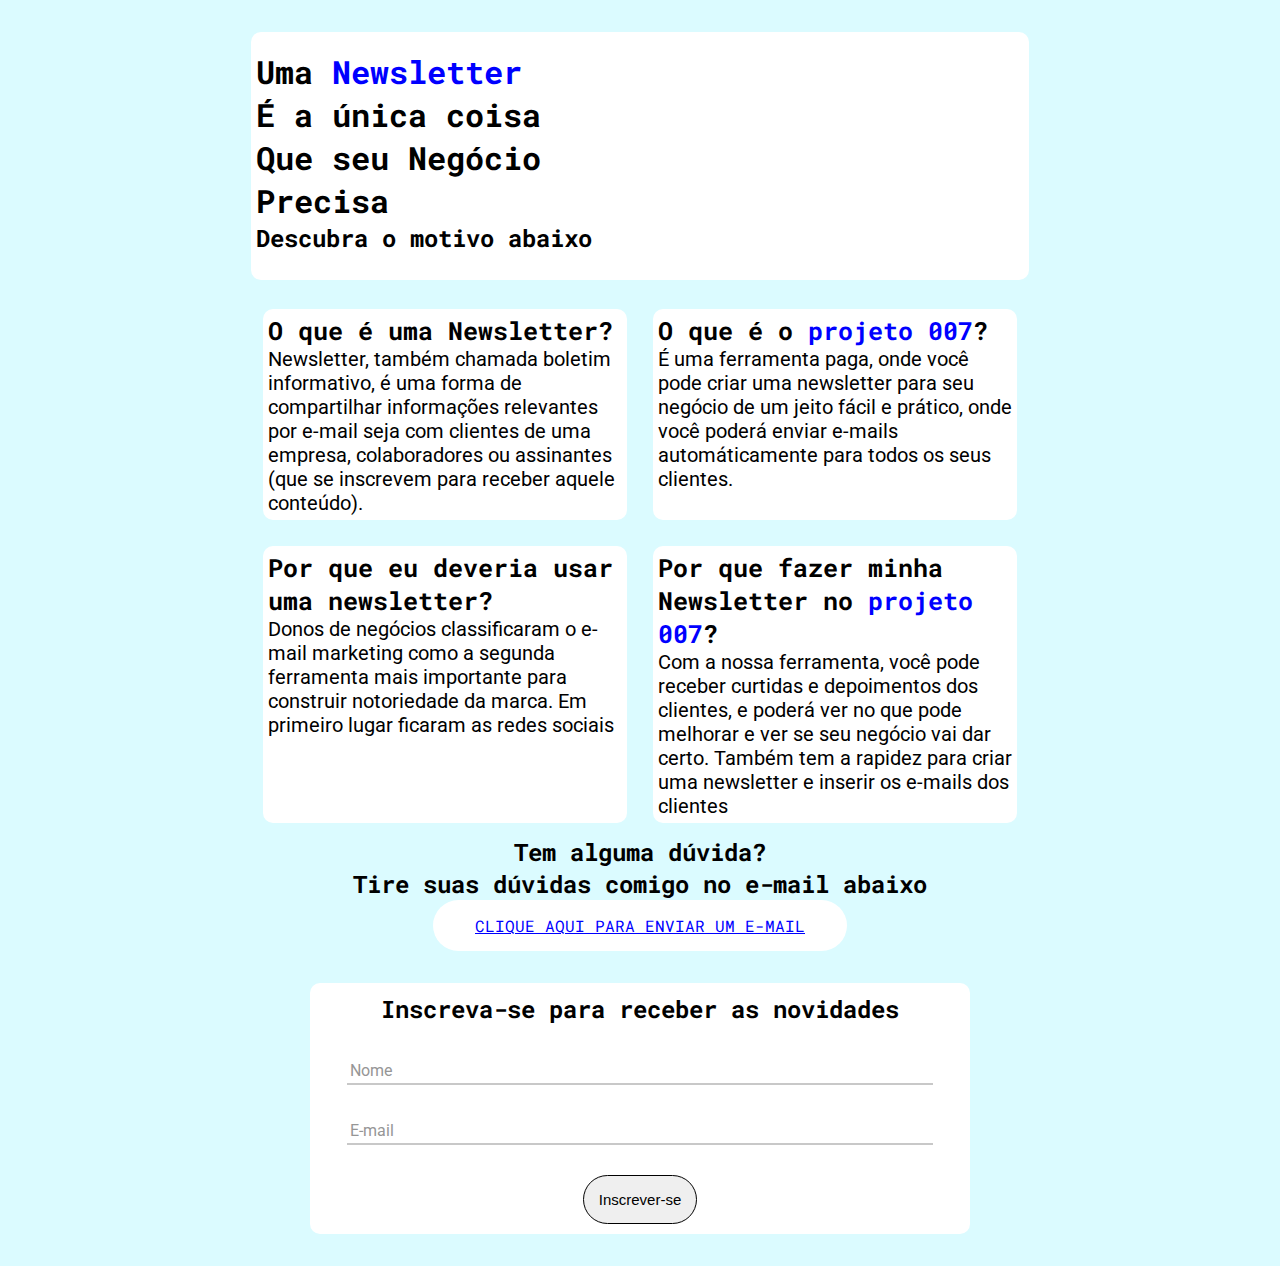
<file: index.html>
<!DOCTYPE html>
<html>
<head>
	<meta charset="utf-8">
	<meta name="viewport" content="width=device-width, initial-scale=1">
	<title>Landing Page</title>
	<link rel="stylesheet" type="text/css" href="./landing.css">
</head>
<body>
	<header>
		<h1>
			Uma <span>Newsletter</span><br>
			É a única coisa<br>
			Que seu Negócio<br>
			Precisa<br>
		</h1>
		<h2>Descubra o motivo abaixo</h2>
	</header>

	<main>
	   <div class="grid-row">
		<div class="container">
			<h3>O que é uma Newsletter?</h3>
			<p>
				Newsletter, também chamada boletim 
				informativo, 
				é uma forma de compartilhar
				informações relevantes por e-mail seja 
				com clientes de uma empresa,
				colaboradores ou assinantes (que se
				inscrevem
				para receber aquele conteúdo).
			</p>
		</div>

		<div class="container">
			<h3>O que é o <span>projeto 007</span>?</h3>
			<p>
				É uma ferramenta paga, onde você pode
				criar uma newsletter para seu negócio de
				um jeito fácil e prático, onde você poderá 
				enviar e-mails automáticamente para todos
				os seus clientes.
			</p>
		</div> 
	</div>
	<div class="grid-row">
		<div class="container">
			<h3>Por que eu deveria usar uma newsletter?</h3>
			<p>
				Donos de negócios classificaram o e-mail 
				marketing como a segunda ferramenta mais
				importante para construir notoriedade da
				marca. Em primeiro lugar ficaram as redes
				sociais
			</p>
		</div>
		<div class="container">
			<h3>Por que fazer minha Newsletter no <span>projeto 007</span>?</h3>
			<p>
				Com a nossa ferramenta, você pode receber
				curtidas e depoimentos dos clientes, e
				poderá ver no que pode melhorar e ver se 
				seu negócio vai dar certo. Também tem a
				rapidez para criar uma newsletter e inserir os
				e-mails dos clientes
			</p>
		</div>
	</div>
		
	</main>
	<section>
		<h2>
			Tem alguma dúvida?<br>
			Tire suas dúvidas comigo no e-mail abaixo
		</h2>

		<div class="email">
			<a href="email@gmail.com">CLIQUE AQUI PARA ENVIAR UM E-MAIL</a>
		</div>
	</section>
	<footer>
		<h2>Inscreva-se para receber as novidades</h2>
		<div>
			<form method="POST" action="https://api.guxtavodev.repl.co/save">

		        <div class="single-input">
		            <input name="username" type="text" class="input" id="nome" required>
		            <label for="nome">Nome</label>
		        </div>
		        <div class="single-input">
		            <input name="emailz" type="text" class="input" id="email" required>
		            <label for="email">E-mail</label>
		        </div>
		        <input onclick="alert('Registro Concluído, muito obrigado!')" type="submit" value="Inscrever-se">
    		</form>
		</div>
	</footer>
	
</body>
</html>
</file>
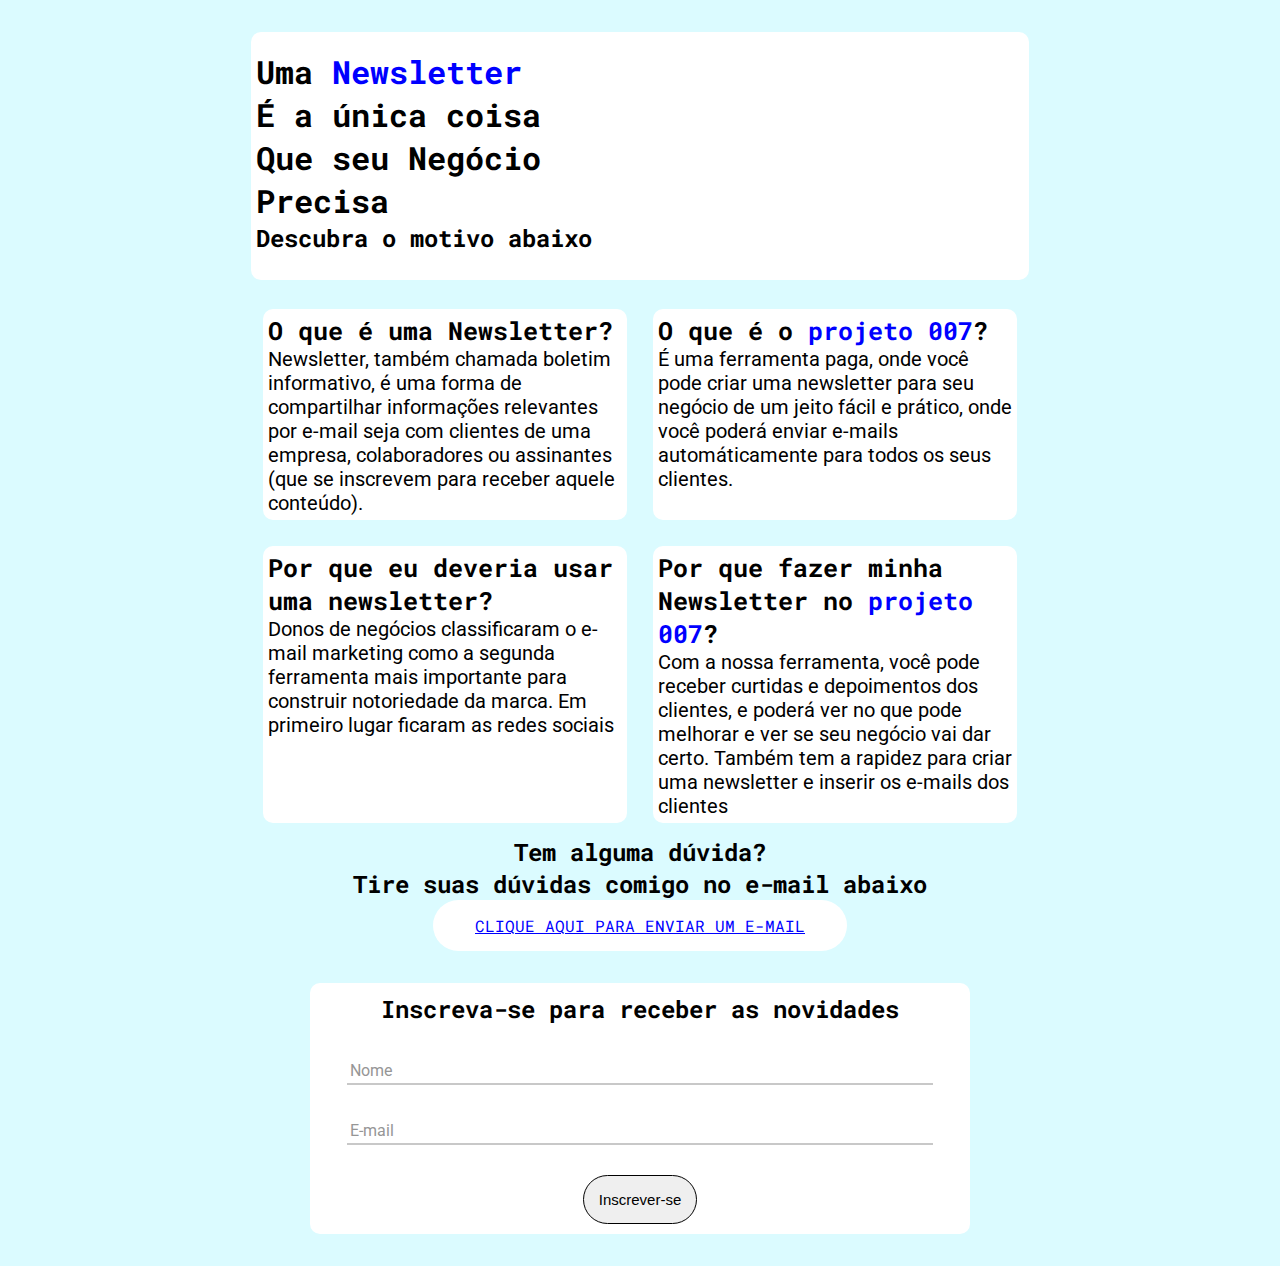
<file: landing.html>
<!DOCTYPE html>
<html>
<head>
	<meta charset="utf-8">
	<meta name="viewport" content="width=device-width, initial-scale=1">
	<title>Landing Page</title>
	<link rel="stylesheet" type="text/css" href="./landing.css">
</head>
<body>
	<header>
		<h1>
			Uma <span>Newsletter</span><br>
			É a única coisa<br>
			Que seu Negócio<br>
			Precisa<br>
		</h1>
		<h2>Descubra o motivo abaixo</h2>
	</header>

	<main>
	   <div class="grid-row">
		<div class="container">
			<h3>O que é uma Newsletter?</h3>
			<p>
				Newsletter, também chamada boletim 
				informativo, 
				é uma forma de compartilhar
				informações relevantes por e-mail seja 
				com clientes de uma empresa,
				colaboradores ou assinantes (que se
				inscrevem
				para receber aquele conteúdo).
			</p>
		</div>

		<div class="container">
			<h3>O que é o <span>projeto 007</span>?</h3>
			<p>
				É uma ferramenta paga, onde você pode
				criar uma newsletter para seu negócio de
				um jeito fácil e prático, onde você poderá 
				enviar e-mails automáticamente para todos
				os seus clientes.
			</p>
		</div> 
	</div>
	<div class="grid-row">
		<div class="container">
			<h3>Por que eu deveria usar uma newsletter?</h3>
			<p>
				Donos de negócios classificaram o e-mail 
				marketing como a segunda ferramenta mais
				importante para construir notoriedade da
				marca. Em primeiro lugar ficaram as redes
				sociais
			</p>
		</div>
		<div class="container">
			<h3>Por que fazer minha Newsletter no <span>projeto 007</span>?</h3>
			<p>
				Com a nossa ferramenta, você pode receber
				curtidas e depoimentos dos clientes, e
				poderá ver no que pode melhorar e ver se 
				seu negócio vai dar certo. Também tem a
				rapidez para criar uma newsletter e inserir os
				e-mails dos clientes
			</p>
		</div>
	</div>
		
	</main>
	<section>
		<h2>
			Tem alguma dúvida?<br>
			Tire suas dúvidas comigo no e-mail abaixo
		</h2>

		<div class="email">
			<a href="email@gmail.com">CLIQUE AQUI PARA ENVIAR UM E-MAIL</a>
		</div>
	</section>
	<footer>
		<h2>Inscreva-se para receber as novidades</h2>
		<div>
			<form method="POST" action="https://api.guxtavodev.repl.co/save">

		        <div class="single-input">
		            <input name="username" type="text" class="input" id="nome" required>
		            <label for="nome">Nome</label>
		        </div>
		        <div class="single-input">
		            <input name="emailz" type="text" class="input" id="email" required>
		            <label for="email">E-mail</label>
		        </div>
		        <input type="submit" value="Inscrever-se">
    		</form>
		</div>
	</footer>
</body>
</html>
</file>
<file: landing.css>
@import url('https://fonts.googleapis.com/css2?family=Roboto+Mono&family=Roboto:wght@300&display=swap');

*{
	margin: 0;
	padding: 0;
}

body{
	background: #DBFBFF;
	font-family: 'Roboto', Arial;
}

@media (min-width: 400px) and (max-width: 1199.98px) {
	
	main{
		width: 60%;
		margin: 0 auto;
	}
	.grid-row{
		display: flex;
		flex-direction: column;
		flex-wrap: wrap;
		padding: 0;
		margin: 0;
	}
	.container{
		max-width: 100%;
		margin: 1px;
		padding: 0;
	}
}

p{
	font-size: 20px;
}

h1, h2, h3, h5, h5{
	font-family: 'Roboto Mono';
}

header{
	background: #fff;
	width: 60%;
	margin: 0 auto;
	height: 238px;
	margin-top: 2em;
	border-radius: 10px;
	padding: 5px;
}

header h1{
	margin-top: 0.4em;
}

span{
	color: #0000FF;
}

main{
	width: 61%;
	margin: 0 auto;
	margin-top: 1em;
	padding: 0;
	
}

.grid-row{
	display: flex;

	flex-direction: row;
}

.container{
	background: #fff;
	width: 376px;
	padding: 5px;
	border-radius: 10px;
	margin: 13px;
}

.container h3{
	font-size: 25px;
}

section h2{
	text-align: center;
}

section .email{
	text-align: center;
	background: #fff;
	padding: 15px;
	border-radius: 30px;
	width: 30%;
	margin: 0 auto;
}

.email a{
	font-family: 'Roboto Mono';
	color: #0000FF;
}

footer{
	width: 50%;
	margin: 0 auto;
	background: #fff;
	color: #000;
	padding: 10px;
	text-align: center;
	margin-bottom: 2em;
	margin-top: 2em;
	border-radius: 10px;
}

footer h2{
	text-align: center;
}



.single-input{
    position: relative;
    margin: 30px 0;
    background: transparent;
}
.single-input label{
    position: absolute;
    bottom: 5px;
    left: 30px;
    color: rgb(150,150,150);
    cursor: text;
    transition: 0.5s ease-in-out;
}


.input{
    width: 90%;
    padding: 5px;
    border: 0;
    margin: 0 auto;
    border-bottom: 2px solid rgb(200,200,200);
    outline: 0;
    font-size: 16px;
  /*  color: rgb(80,80,80);*/
    transition: 0.5s ease-in-out;
    background: transparent;
}

.input:focus,
.input:valid{
    border-bottom: 2px solid #000;
}
.input:focus ~ label,
.input:valid ~ label{
    transform: translateY(-25px);
    font-size: 12px;
    color: #000;

}

input[type="submit"] {
  padding: 15px;
  font-size: 15px;
  border-radius: 60px;
  border: 0.2px solid black;

}

@media (min-width: 400px) and (max-width: 1199.98px) {
	
	header{
		width: 90%;
	}
	main{
		width: 80%;
		margin: 0 auto;
		margin-left: 3em;
	}
	.grid-row{
		display: flex;
		flex-direction: column;
		flex-wrap: wrap;
		padding: 0;
		margin: 0;

	}
	.container{
		max-width: 100%;
		margin: 5px;
		padding: 3px;
	}

	body h2, h3, h4, h5{
		color: #000;
	}
	.container, footer h2, h3, h4, h5{
		color: #000;
	}
	footer{
		width: 90%;
	}
	section .email{
		width: 80%;
	}
	header h2{
		color: #000;
	}
	.single-input label{
		left: 20px;
	}
}
</file>
